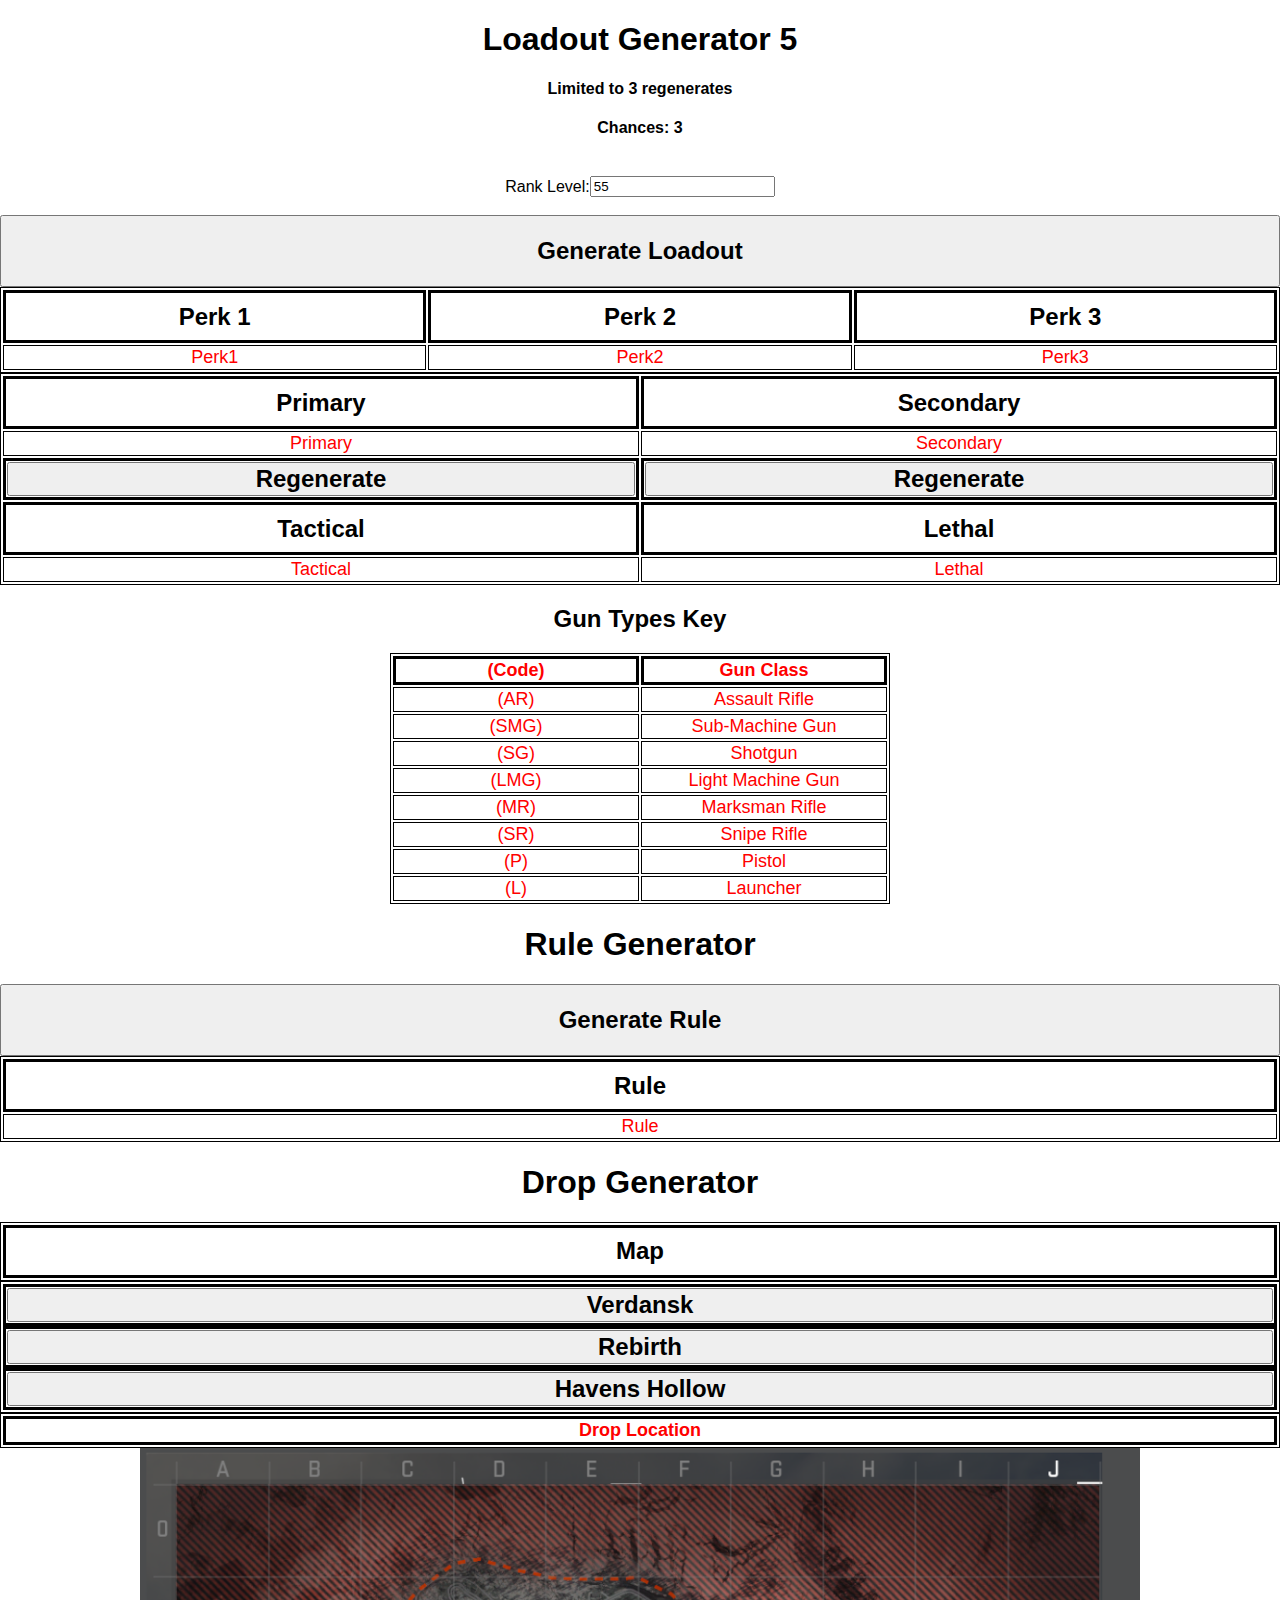
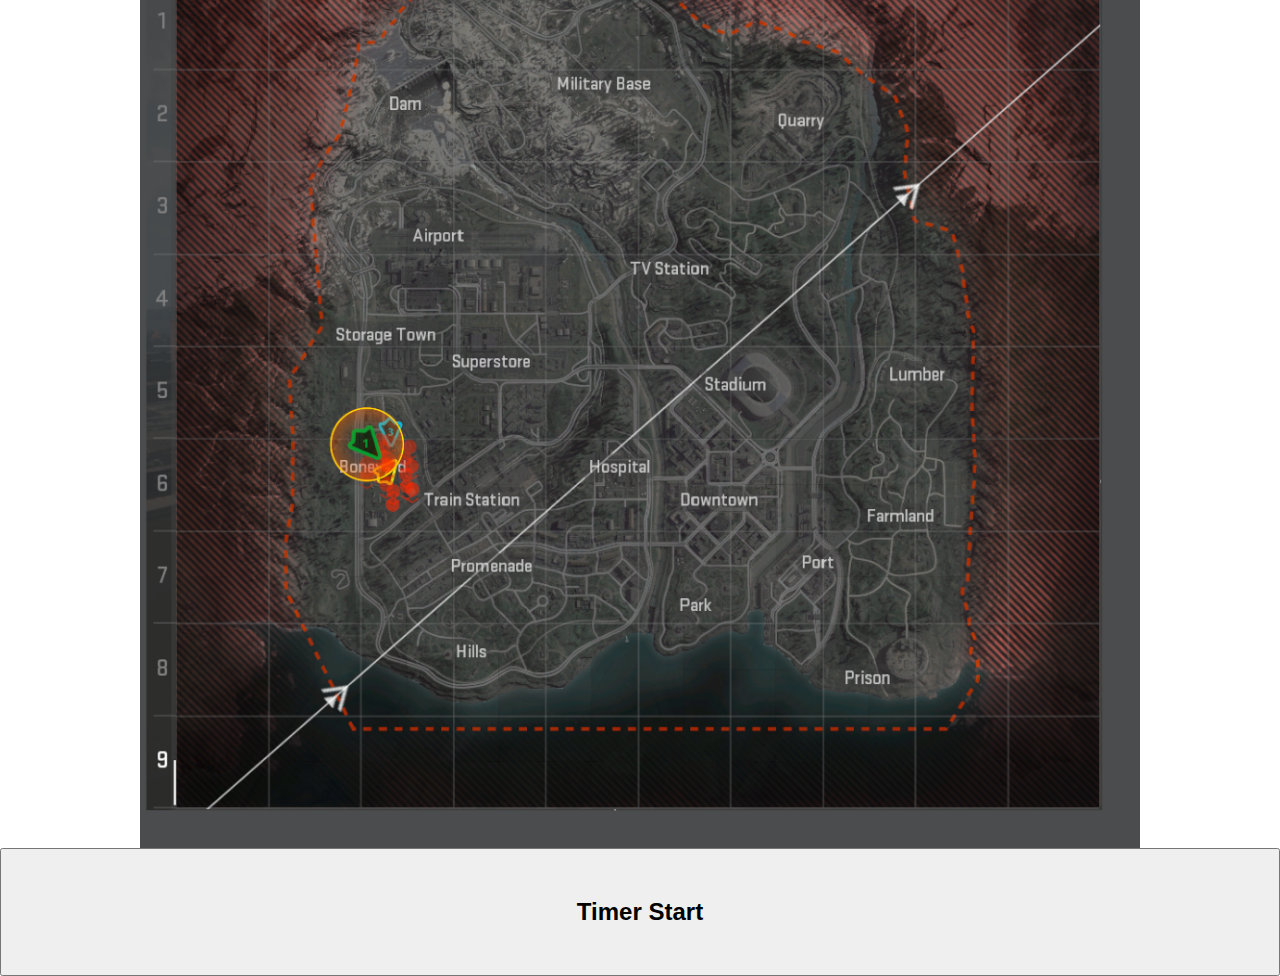
<file: index.html>
<!DOCTYPE html>
<html lang="en">
<head>
    <meta charset="UTF-8">
    <link rel="stylesheet" type="text/css" href="style.css">
    <script src="https://ajax.googleapis.com/ajax/libs/jquery/3.5.1/jquery.min.js"></script>
    <meta http-equiv="X-UA-Compatible" content="IE=edge">
    <meta name="viewport" content="width=device-width, initial-scale=1.0">
    <title>Warzone Generator</title>
    <script src="app.js" defer></script> 
</head>
<body>
    <h1>Warzone Generator</h1>
    <h4>50% chance of Overkill, 50% chance of other 6 perks</h4>
    <button id="generate" onclick="generateLoadout()">Generate Loadout</button>
    <table>
        <tr>
            <th class="title">Perk 1</th>
            <th class="title">Perk 2</th>
            <th class="title">Perk 3</th>
        </tr>
        <tr>
            <th id="perk1Text">Perk 1</th>
            <th id="perk2Text">Perk 2</th>
            <th id="perk3Text">Perk 3</th>
        </tr>
    </table>
    <table>
        <tr>
            <th class="title">Primary</th>
            <th class="title">Secondary</th>
        </tr>
        <tr>
            <th id="primaryText">Primary</th>
            <th id="secondaryText">Secondary</th>
        </tr>
        <tr>
            <th><button id="regeneratePrimary" onclick="regeneratePrimary()">Regenerate</button></th>
            <th><button id="regenerateSecondary" onclick="regenerateSecondary()">Regenerate</button></th>
        </tr>
    </table>
    <table>
        <tr>
            <th class="title">Tactical</th>
            <th class="title">Lethal</th>
        </tr>
        <tr>
            <th id="tacticalText">Tactical</th>
            <th id="lethalText">Lethal</th>
        </tr>
        </table>
    
</body>
</html>
</file>
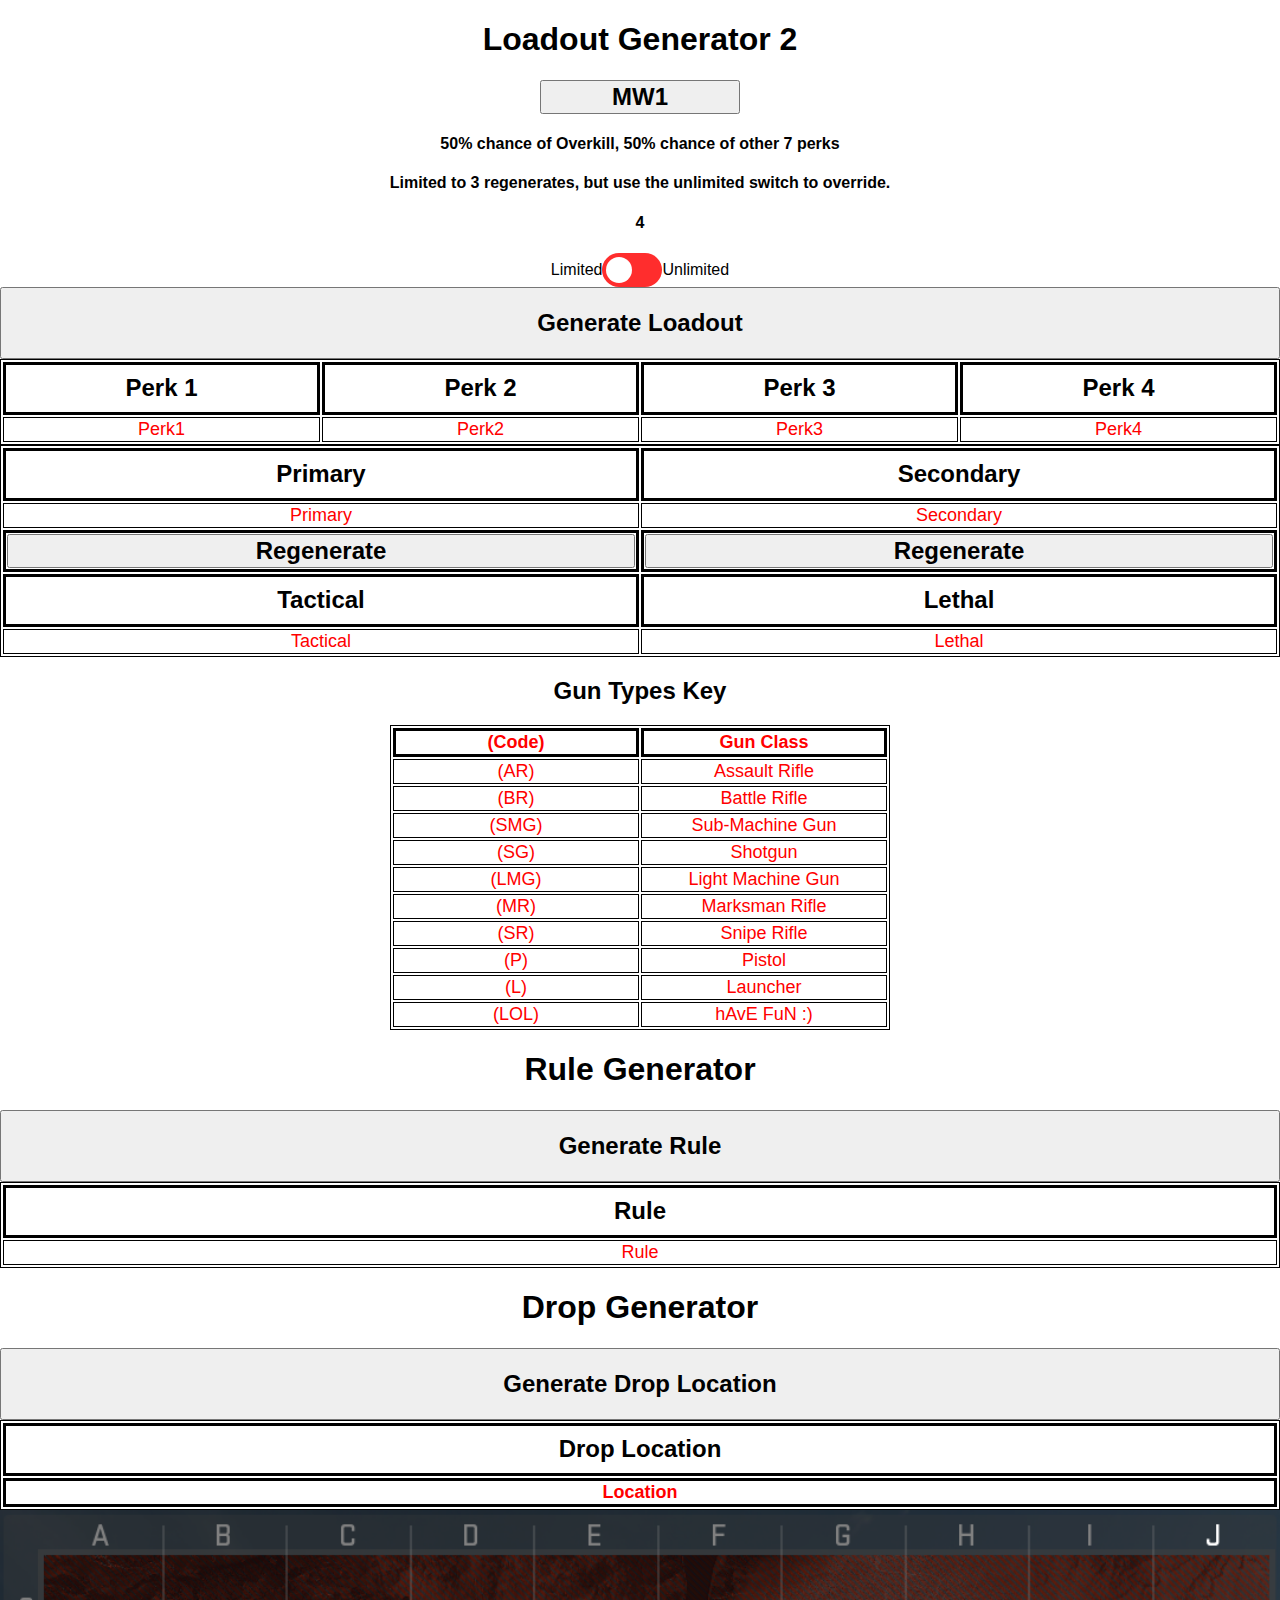
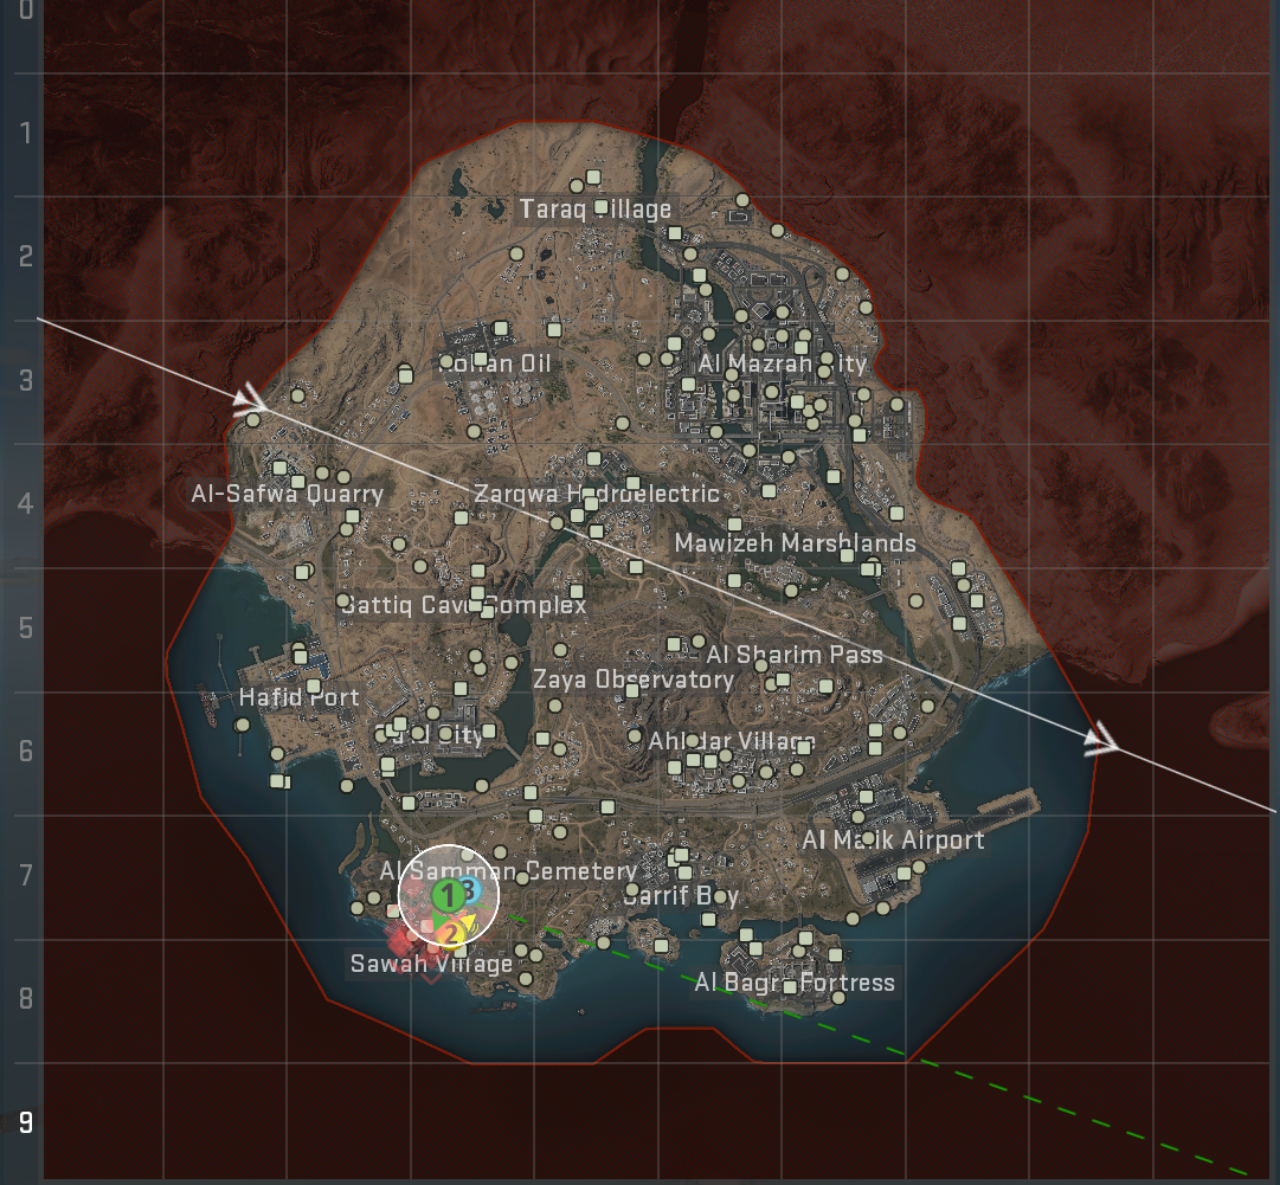
<file: 2.html>
<!DOCTYPE html>
<html lang="en">
<head>
    <meta charset="UTF-8">
    <link rel="stylesheet" type="text/css" href="style.css">
    <script src="https://ajax.googleapis.com/ajax/libs/jquery/3.5.1/jquery.min.js"></script>
    <meta http-equiv="X-UA-Compatible" content="IE=edge">
    <meta name="viewport" content="width=device-width, initial-scale=1.0">
    <title>Warzone 2 Generator</title>
    <script src="app2.js" defer></script> 
</head>
<body>
    <h1>Loadout Generator 2</h1>
    <button id="games" onclick="page1()">MW1</button>
    <h4>50% chance of Overkill, 50% chance of other 7 perks</h4>

    <h4>Limited to 3 regenerates, but use the unlimited switch to override.</h4>
        <h4 id="num">4</h4>
    <div>
        Limited
        <label class="switch">
            <input type="checkbox" id="checkNums" onclick="numSwap()">
            <span class="slider round"></span>
        </label>
        Unlimited
    </div>
    
    <button id="generate" onclick="generateLoadout()">Generate Loadout</button>
    <table>
        <tr>
            <th class="title">Perk 1</th>
            <th class="title">Perk 2</th>
            <th class="title">Perk 3</th>
            <th class="title">Perk 4</th>
        </tr>
        <tr>
            <td id="perk1Text">Perk1</td>
            <td id="perk2Text">Perk2</td>
            <td id="perk3Text">Perk3</td>
            <td id="perk4Text">Perk4</td>
        </tr>
    </table>
    <table>
        <tr>
            <th class="title">Primary</th>
            <th class="title">Secondary</th>
        </tr>
        <tr>
            <td id="primaryText">Primary</td>
            <td id="secondaryText">Secondary</td>
        </tr>
        <tr>
            <th><button id="regeneratePrimary" onclick="regeneratePrimary()">Regenerate</button></th>
            <th><button id="regenerateSecondary" onclick="regenerateSecondary()">Regenerate</button></th>
        </tr>
        <tr>
            <th class="title">Tactical</th>
            <th class="title">Lethal</th>
        </tr>
        <tr>
            <td id="tacticalText">Tactical</td>
            <td id="lethalText">Lethal</td>
        </tr>
    </table>
    <h2>Gun Types Key</h2>
    <table id="type">
        <tr>
            <th>(Code)</th>
            <th>Gun Class</th>
        </tr><tr>
            <td>(AR)</td>
            <td>Assault Rifle</td>
        </tr><tr>
            <td>(BR)</td>
            <td>Battle Rifle</td>
        </tr><tr>
            <td>(SMG)</td>
            <td>Sub-Machine Gun</td>
        </tr><tr>
            <td>(SG)</td>
            <td>Shotgun</td>
        </tr><tr>
            <td>(LMG)</td>
            <td>Light Machine Gun</td>
        </tr><tr>
            <td>(MR)</td>
            <td>Marksman Rifle</td>
        </tr><tr>
            <td>(SR)</td>
            <td>Snipe Rifle</td>
        </tr><tr>
            <td>(P)</td>
            <td>Pistol</td>
        </tr><tr>
            <td>(L)</td>
            <td>Launcher</td>
        </tr><tr>
            <td>(LOL)</td>
            <td>hAvE FuN :)</td>
        </tr>
    </table>
    <h1>Rule Generator</h1>
    <Button id="generate" onclick="generateRule()">Generate Rule</Button>
    <table>
        <tr>
            <th class="title">Rule</th>
        </tr>
        <tr>
            <td id="ruleText">Rule</td>
        </tr>
    </table>
    <a id="Al Mazrah">    
        <h1>Drop Generator</h1>
        <button id="generate" onclick="generateDrop()">Generate Drop Location</button>
        <table>
            <tr>
                <th class="title">Drop Location</th>
            </tr>
            <tr>
                <th id="locationText">Location</th>
            </tr>
        </table>
        <img src="2/map.png">
    </a>
</body>
</html>
</file>
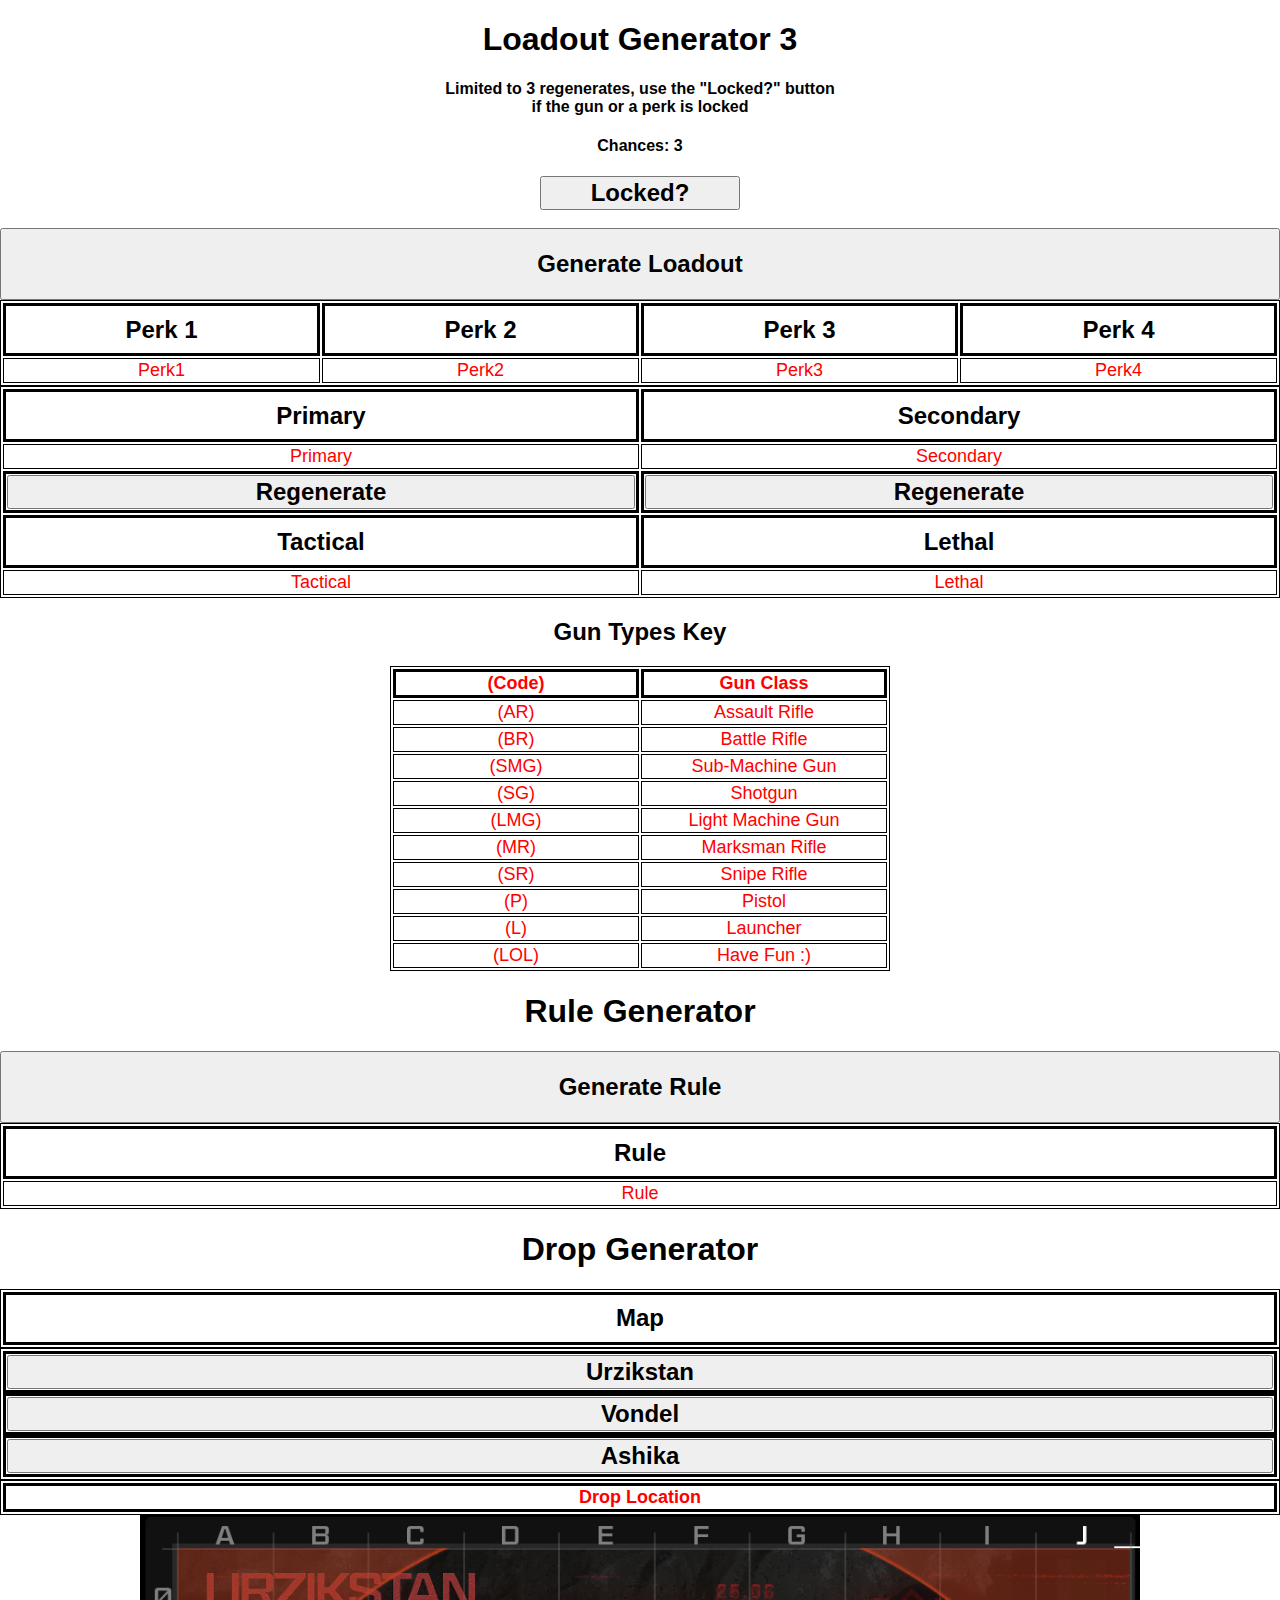
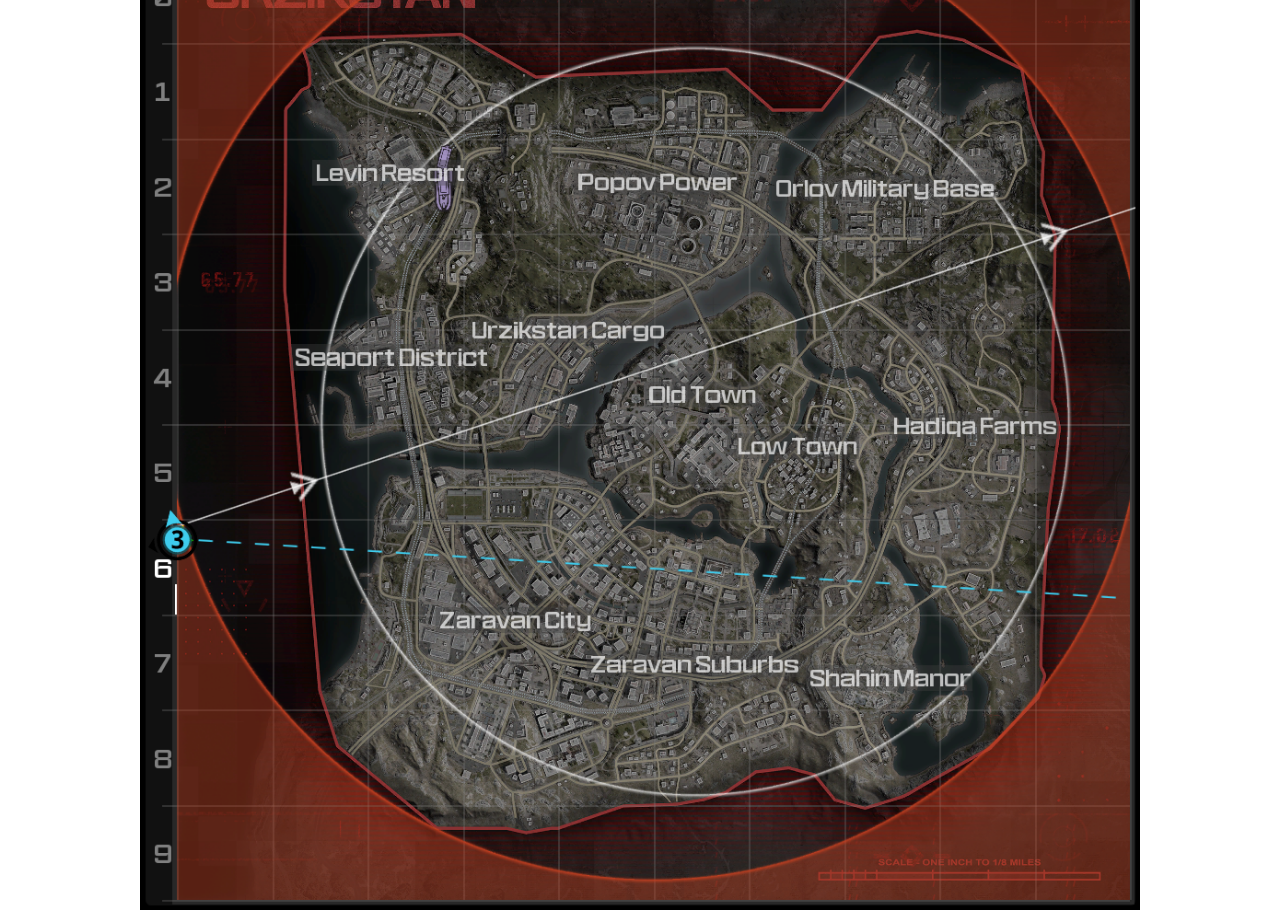
<file: 3.html>
<!DOCTYPE html>
<html lang="en">
<head>
    <meta charset="UTF-8">
    <link rel="icon" type="image/x-icon" href="icon.png">
    <link rel="stylesheet" type="text/css" href="style.css">
    <script src="https://ajax.googleapis.com/ajax/libs/jquery/3.5.1/jquery.min.js"></script>
    <meta http-equiv="X-UA-Compatible" content="IE=edge">
    <meta name="viewport" content="width=device-width, initial-scale=1.0">
    <title>Warzone 3 Generator</title>
    <script src="app3.js" defer></script> 
</head>
<body>
    <h1>Loadout Generator 3</h1>
    <h4 id="info">Limited to 3 regenerates, use the "Locked?" button if the gun or a perk is locked</h4>
        <h4 id="num">Chances: 3</h4>
    <div>
        <button id="locked" onclick="lock()">Locked?</button>
    </div>
    <br>
    
    <button id="generate" onclick="generateLoadout()">Generate Loadout</button>
    <table>
        <tr>
            <th class="title">Perk 1</th>
            <th class="title">Perk 2</th>
            <th class="title">Perk 3</th>
            <th class="title">Perk 4</th>
        </tr>
        <tr>
            <td id="perk1Text">Perk1</td>
            <td id="perk2Text">Perk2</td>
            <td id="perk3Text">Perk3</td>
            <td id="perk4Text">Perk4</td>
        </tr>
    </table>
    <table>
        <tr>
            <th class="title">Primary</th>
            <th class="title">Secondary</th>
        </tr>
        <tr>
            <td id="primaryText">Primary</td>
            <td id="secondaryText">Secondary</td>
        </tr>
        <tr>
            <th><button id="regeneratePrimary" onclick="regeneratePrimary()">Regenerate</button></th>
            <th><button id="regenerateSecondary" onclick="regenerateSecondary()">Regenerate</button></th>
        </tr>
        <tr>
            <th class="title">Tactical</th>
            <th class="title">Lethal</th>
        </tr>
        <tr>
            <td id="tacticalText">Tactical</td>
            <td id="lethalText">Lethal</td>
        </tr>
    </table>
    <h2>Gun Types Key</h2>
    <table id="type">
        <tr>
            <th>(Code)</th>
            <th>Gun Class</th>
        </tr><tr>
            <td>(AR)</td>
            <td>Assault Rifle</td>
        </tr><tr>
            <td>(BR)</td>
            <td>Battle Rifle</td>
        </tr><tr>
            <td>(SMG)</td>
            <td>Sub-Machine Gun</td>
        </tr><tr>
            <td>(SG)</td>
            <td>Shotgun</td>
        </tr><tr>
            <td>(LMG)</td>
            <td>Light Machine Gun</td>
        </tr><tr>
            <td>(MR)</td>
            <td>Marksman Rifle</td>
        </tr><tr>
            <td>(SR)</td>
            <td>Snipe Rifle</td>
        </tr><tr>
            <td>(P)</td>
            <td>Pistol</td>
        </tr><tr>
            <td>(L)</td>
            <td>Launcher</td>
        </tr><tr>
            <td>(LOL)</td>
            <td>Have Fun :)</td>
        </tr>
    </table>
    <h1>Rule Generator</h1>
    <Button id="generate" onclick="generateRule()">Generate Rule</Button>
    <table>
        <tr>
            <th class="title">Rule</th>
        </tr>
        <tr>
            <td id="ruleText">Rule</td>
        </tr>
    </table>
    <a id="Al Mazrah">    
        <h1>Drop Generator</h1>
        <table>
            <tr>
                <th class="title">Map</th>
            </tr>
        </table>
        <table>
            <tr>    
                <th id="flex"><button id="mapUrzikstan" onclick="mapUrzikstan()">Urzikstan</button></th>
                <th id="flex"><button id="mapVondel" onclick="mapVondel()">Vondel</button></th>
                <th id="flex"><button id="mapAshika" onclick="mapAshika()">Ashika</button></th>
            </tr>
        </table>
        <table>
            
            <tr>
                <th id="locationText">Drop Location</th>
            </tr>
        </table>
        <div id="imageContainer">
            <div id="coord"></div>
            <img id="map" src="3/Urzikstan.png">
        </div>
    </a>
</body>
</html>
</file>
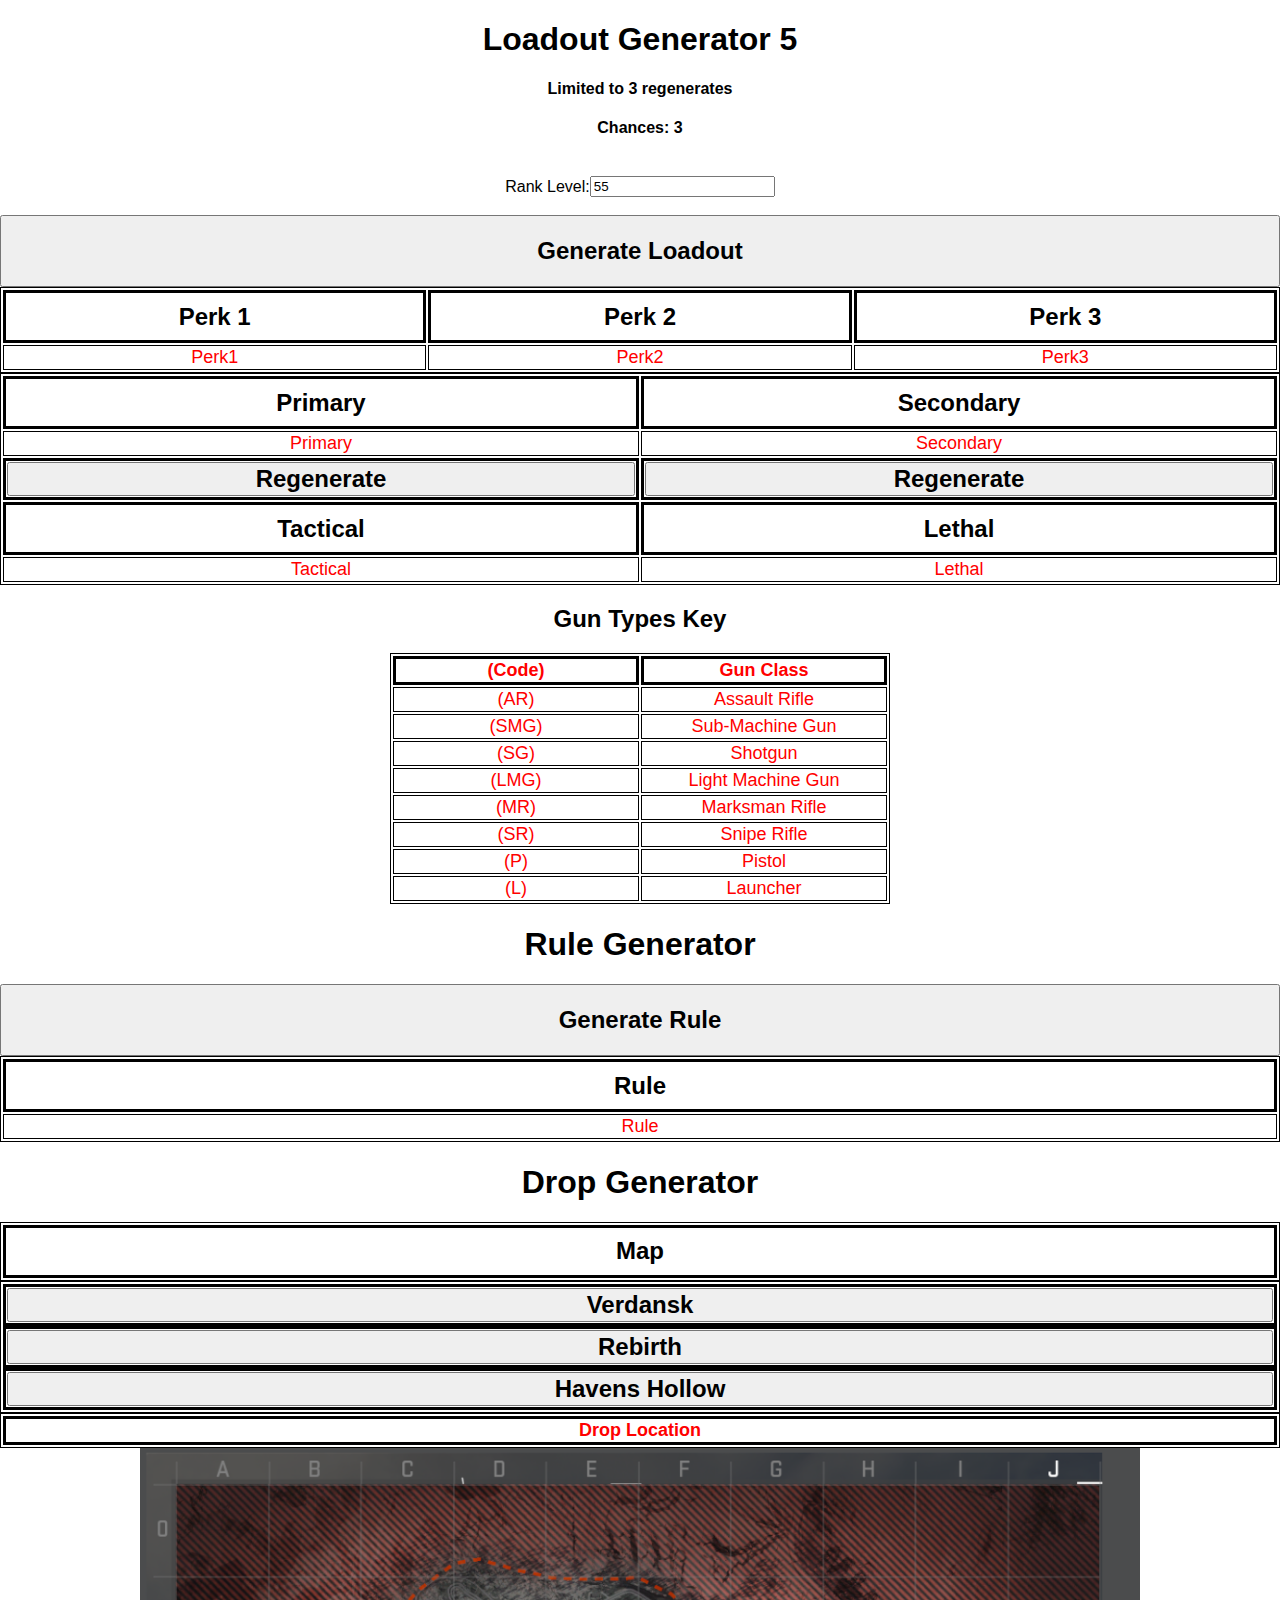
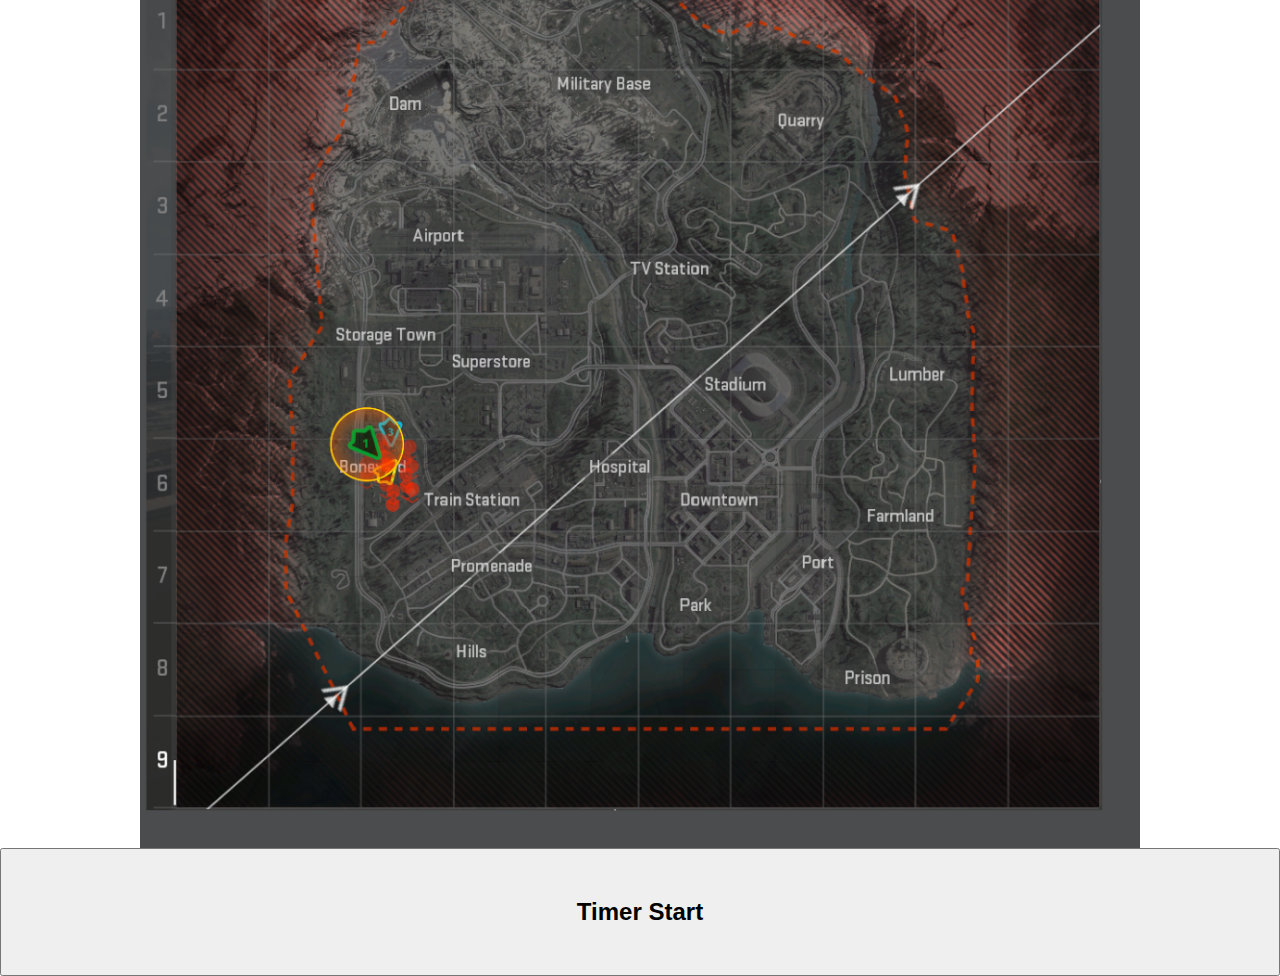
<file: 5.html>
<!DOCTYPE html>
<html lang="en">
<head>
    <meta charset="UTF-8">
    <link rel="icon" type="image/x-icon" href="icon.png">
    <link rel="stylesheet" type="text/css" href="style.css">
    <script src="https://ajax.googleapis.com/ajax/libs/jquery/3.5.1/jquery.min.js"></script>
    <meta http-equiv="X-UA-Compatible" content="IE=edge">
    <meta name="viewport" content="width=device-width, initial-scale=1.0">
    <title>Warzone 5 Generator</title>
    <script src="app5.js" defer></script> 
</head>
<body>
    <h1>Loadout Generator 5</h1>
    <h4 id="info">Limited to 3 regenerates</h4>
        <h4 id="num">Chances: 3</h4>
    <div>
        <button id="locked" onclick="lock()" style="display: none;">Locked?</button>
    </div>
    <br>
    <div>
        Rank Level:
        <input type="number" id="level" value="55">
    </div>
    <br>
    <button id="generate" onclick="generateLoadout()">Generate Loadout</button>
    <table>
        <tr>
            <th class="title">Perk 1</th>
            <th class="title">Perk 2</th>
            <th class="title">Perk 3</th>
        </tr>
        <tr>
            <td id="perk1Text">Perk1</td>
            <td id="perk2Text">Perk2</td>
            <td id="perk3Text">Perk3</td>
        </tr>
    </table>
    <table>
        <tr>
            <th class="title">Primary</th>
            <th class="title">Secondary</th>
        </tr>
        <tr>
            <td id="primaryText">Primary</td>
            <td id="secondaryText">Secondary</td>
        </tr>
        <tr>
            <th><button id="regeneratePrimary" onclick="regeneratePrimary()">Regenerate</button></th>
            <th><button id="regenerateSecondary" onclick="regenerateSecondary()">Regenerate</button></th>
        </tr>
        <tr>
            <th class="title">Tactical</th>
            <th class="title">Lethal</th>
        </tr>
        <tr>
            <td id="tacticalText">Tactical</td>
            <td id="lethalText">Lethal</td>
        </tr>
    </table>
    <h2>Gun Types Key</h2>
    <table id="type">
        <tr>
            <th>(Code)</th>
            <th>Gun Class</th>
        </tr><tr>
            <td>(AR)</td>
            <td>Assault Rifle</td>
        </tr><tr>
            <td>(SMG)</td>
            <td>Sub-Machine Gun</td>
        </tr><tr>
            <td>(SG)</td>
            <td>Shotgun</td>
        </tr><tr>
            <td>(LMG)</td>
            <td>Light Machine Gun</td>
        </tr><tr>
            <td>(MR)</td>
            <td>Marksman Rifle</td>
        </tr><tr>
            <td>(SR)</td>
            <td>Snipe Rifle</td>
        </tr><tr>
            <td>(P)</td>
            <td>Pistol</td>
        </tr><tr>
            <td>(L)</td>
            <td>Launcher</td>
        </tr>
    </table>
    <h1>Rule Generator</h1>
    <Button id="generate" onclick="generateRule()">Generate Rule</Button>
    <table>
        <tr>
            <th class="title">Rule</th>
        </tr>
        <tr>
            <td id="ruleText">Rule</td>
        </tr>
    </table>
    <a id="Verdansk">    
        <h1>Drop Generator</h1>
        <table>
            <tr>
                <th class="title">Map</th>
            </tr>
        </table>
        <table>
            <tr>    
                <th id="flex"><button id="mapVerdansk" onclick="mapVerdansk()">Verdansk</button></th>
                <th id="flex"><button id="mapRebirth" onclick="mapRebirth()">Rebirth</button></th>
                <th id="flex"><button id="mapHavens" onclick="mapHavens()">Havens Hollow</button></th>
            </tr>
        </table>
        <table>
            
            <tr>
                <th id="locationText">Drop Location</th>
            </tr>
        </table>
        <div id="imageContainer">
            <div id="coord"></div>
            <img id="map" src="5/verdansk.png">
        </div>
    </a>
    <a id="timer">
        <button id="timerButton" onclick="startTimer()">Timer Start</button>
    </a>
</body>
</html>
</file>
<file: style.css>
html, body{
    font-family:'Lucida Sans', 'Lucida Sans Regular', 'Lucida Grande', 'Lucida Sans Unicode', Geneva, Verdana, sans-serif;
    margin: 0;
    padding: 0;
    height: 100%;
    width: 100%
}

h1 {
    text-align: center;
}

h2{
  text-align: center;
}

h4 {
    text-align: center;
}

.title {
    font-weight: bold;
    font-size: x-large;
    height: 5vh;
    color: black;
}

table {
    border:1px solid black;
    font-size: large;
    color: red;
    width: 100%;
    table-layout: fixed;
}

th {
    border:3px solid black;
}
td {
    border:1px solid black;
    text-align: center;
}

div {
   width: 100%;
   display: inline-block;
}

button {
    font-family:'Lucida Sans', 'Lucida Sans Regular', 'Lucida Grande', 'Lucida Sans Unicode', Geneva, Verdana, sans-serif;
    font-weight: bold;
    font-size: x-large;
    width: 100%;
    display: inline;
    height: 100%;
}


#generate {
    display: block;
    width: 100%;
    height: 8vh;
}

img {
  display: block;
  width: 100%;
  /* width: 1000px;
  max-width: 100%;
  margin-left: auto;
  margin-right: auto; */
}

div {
    display: flex;
    justify-content: center;
    align-items: center;
    text-align: center;
}

.switch {
    position: relative;
    display: inline-block;
    width: 60px;
    height: 34px;
}
  
/* Hide default HTML checkbox */
.switch input {
opacity: 0;
width: 0;
height: 0;
}

/* The slider */
.slider {
  position: absolute;
  cursor: pointer;
  top: 0;
  left: 0;
  right: 0;
  bottom: 0;
  background-color: rgb(255, 45, 45);
  -webkit-transition: .4s;
  transition: .4s;
}

.slider:before {
  position: absolute;
  content: "";
  height: 26px;
  width: 26px;
  left: 4px;
  bottom: 4px;
  background-color: white;
  -webkit-transition: .4s;
  transition: .4s;
}

input:checked + .slider {
  background-color: #21f379;
}

input:focus + .slider {
  box-shadow: 0 0 1px #21f379;
}

input:checked + .slider:before {
  -webkit-transform: translateX(26px);
  -ms-transform: translateX(26px);
  transform: translateX(26px);
}

/* Rounded sliders */
.slider.round {
  border-radius: 34px;
}

.slider.round:before {
  border-radius: 50%;
}


#playerSelect {
  width: 100%;
  display: inline;
  font-size: xx-large;
  height: 100%;
}

#Rebirth {
  display: none;
}

#type {
  width: 500px;
  max-width: 100%;
  /* display: block; */
  margin-left: auto;
  margin-right: auto;
}

#games {
  font-family:'Lucida Sans', 'Lucida Sans Regular', 'Lucida Grande', 'Lucida Sans Unicode', Geneva, Verdana, sans-serif;
  font-weight: bold;
  font-size: x-large;
  width: 200px;
  max-width: 100%;
  margin-left: auto;
  margin-right: auto;
  height: auto;
  display: block;
}

#locked {
  font-family:'Lucida Sans', 'Lucida Sans Regular', 'Lucida Grande', 'Lucida Sans Unicode', Geneva, Verdana, sans-serif;
  font-weight: bold;
  font-size: x-large;
  width: 200px;
  max-width: 100%;
  margin-left: auto;
  margin-right: auto;
  height: auto;
  display: block;
}

#info {
  width: 400px;
  max-width: 100%;
  margin-left: auto;
  margin-right: auto;
}

#imageContainer {
  position: relative;
  width: 1000px;
  max-width: 100%;
  margin-left: auto;
  margin-right: auto;
}

#coord {
  position: absolute;
  opacity: 0;
  --px: calc(100%/1080);
  width: calc(var(--px)*100);
  height: calc(var(--px)*100);
  top: 0px;
  left:0px;
  border: 0.1vw solid #21f379;
  margin-top: calc(var(--px)*38 + var(--px)*000);
  margin-left: calc(var(--px)*38 + var(--px)*000);
}

#flex {
  display: flex;
}

#regenerateThrow {
  display: none;
  background: indianred;
}

#timerButton {
  height: 8rem;
}
</file>
